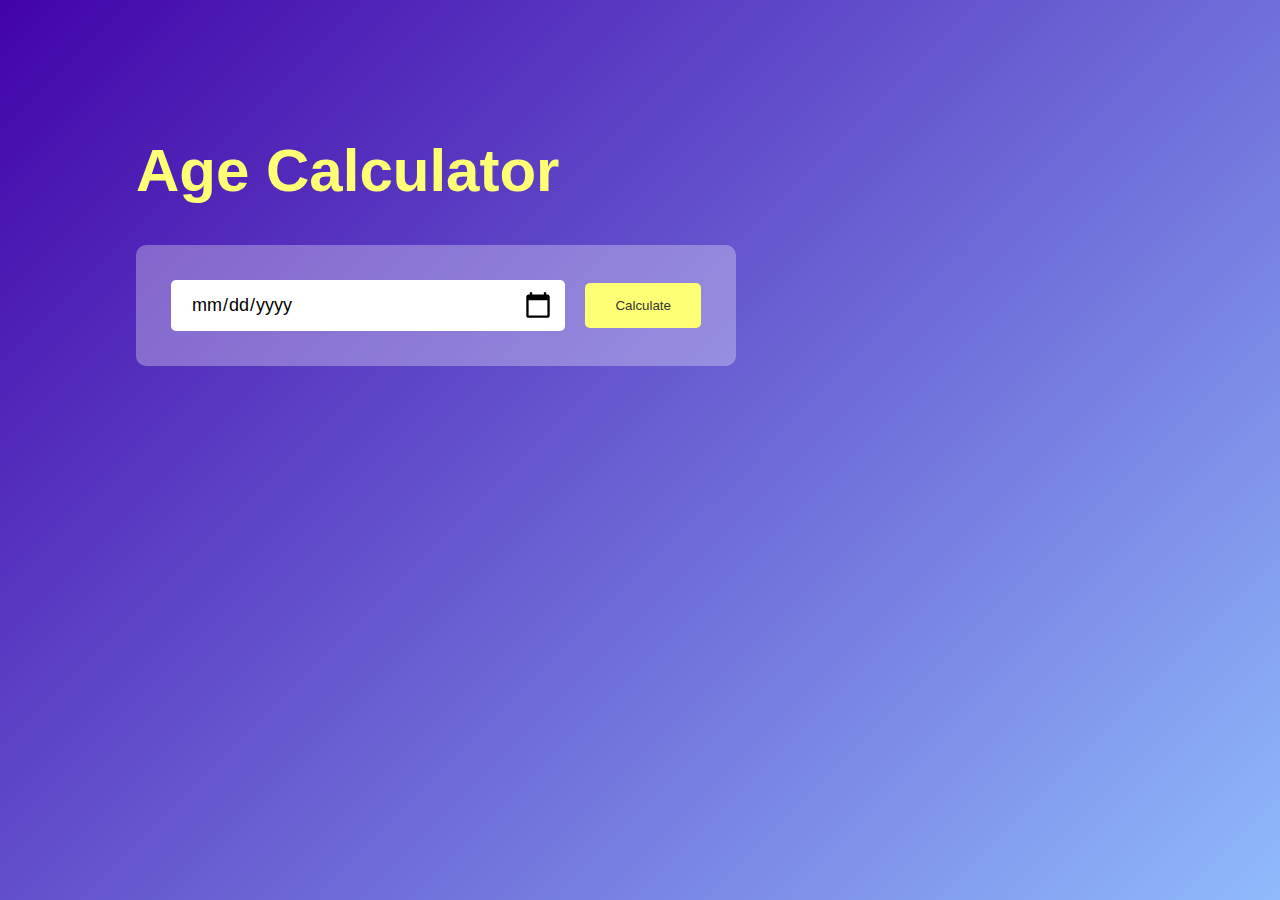
<file: age-calculator app/index.html>
<!DOCTYPE html>
<html lang="en">
  <head>
    <meta charset="UTF-8" />
    <meta name="viewport" content="width=device-width, initial-scale=1.0" />
    <link rel="stylesheet" href="assets/styles/app.css" />
    <title>Age Calculator App</title>
  </head>
  <body>
    <div class="container">
      <div class="calculator">
        <h1>Age Calculator</h1>
        <div class="input-box">
          <input type="date" id="date" aria-label="Enter your date of birth" />
          <button id="calculateBtn" onclick="calculateAge()">Calculate</button>
        </div>
        <p id="result"></p>
      </div>
    </div>
    <!-- Toast Notification -->
    <div id="toast" class="toast hidden"></div>
    <script src="assets/scripts/main.js"></script>
  </body>
</html>
</file>
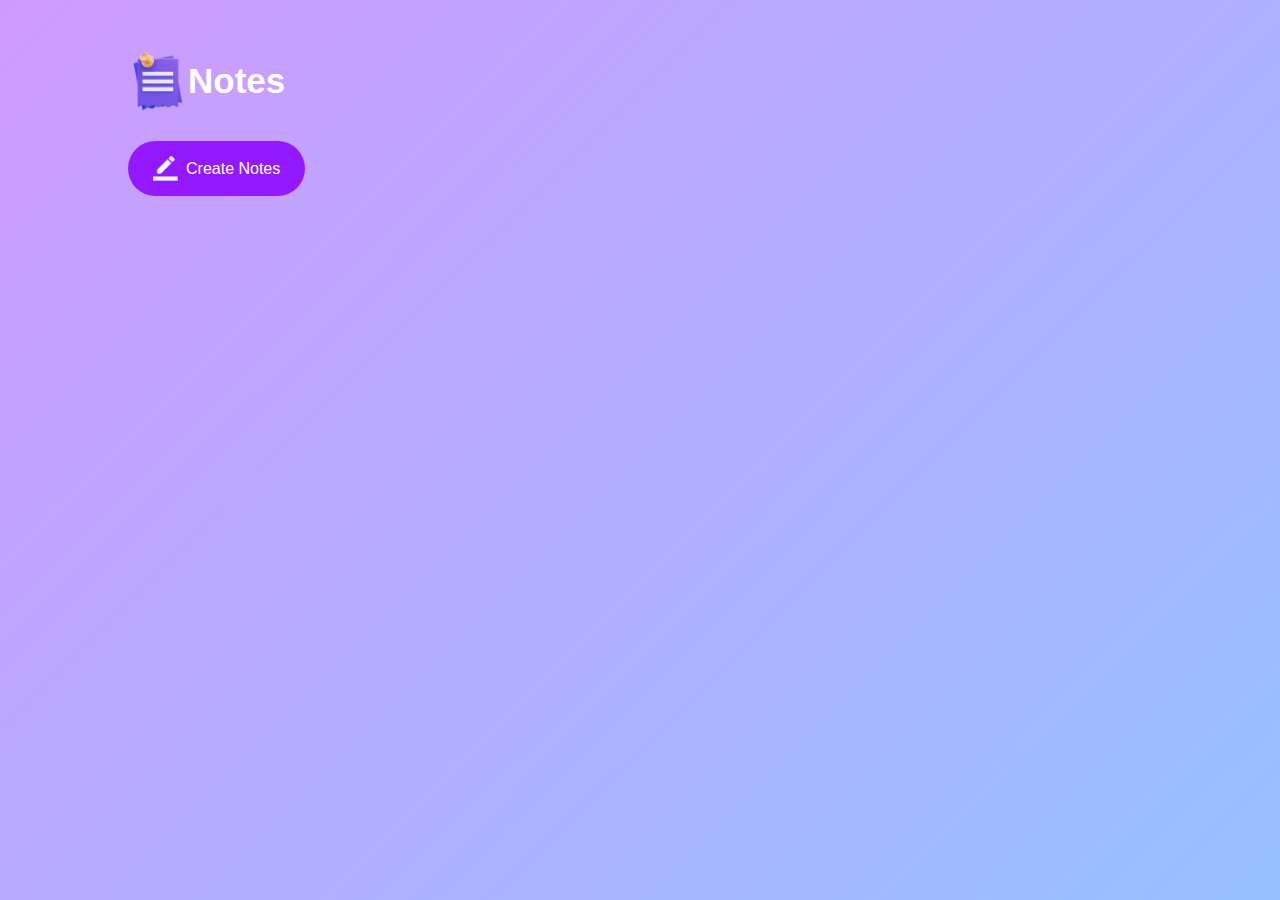
<file: notes app/index.html>
<!DOCTYPE html>
<html lang="en">
  <head>
    <meta charset="UTF-8" />
    <meta name="viewport" content="width=device-width, initial-scale=1.0" />
    <link rel="stylesheet" href="assets/styles/app.css" />
    <title>Notes App</title>
  </head>
  <body>
    <div class="container">
      <h1><img src="assets/images/notes.png" alt="" />Notes</h1>
      <button class="btn">
        <img src="assets/images/edit.png" alt="" />Create Notes
      </button>
      <div class="notes-container">
        <!-- <p contenteditable="true" class="input-box">
          <img src="assets/images/delete.png" alt="" />
        </p> -->
      </div>
    </div>
    <script type="module" src="assets/scripts/main.js"></script>
  </body>
</html>
</file>
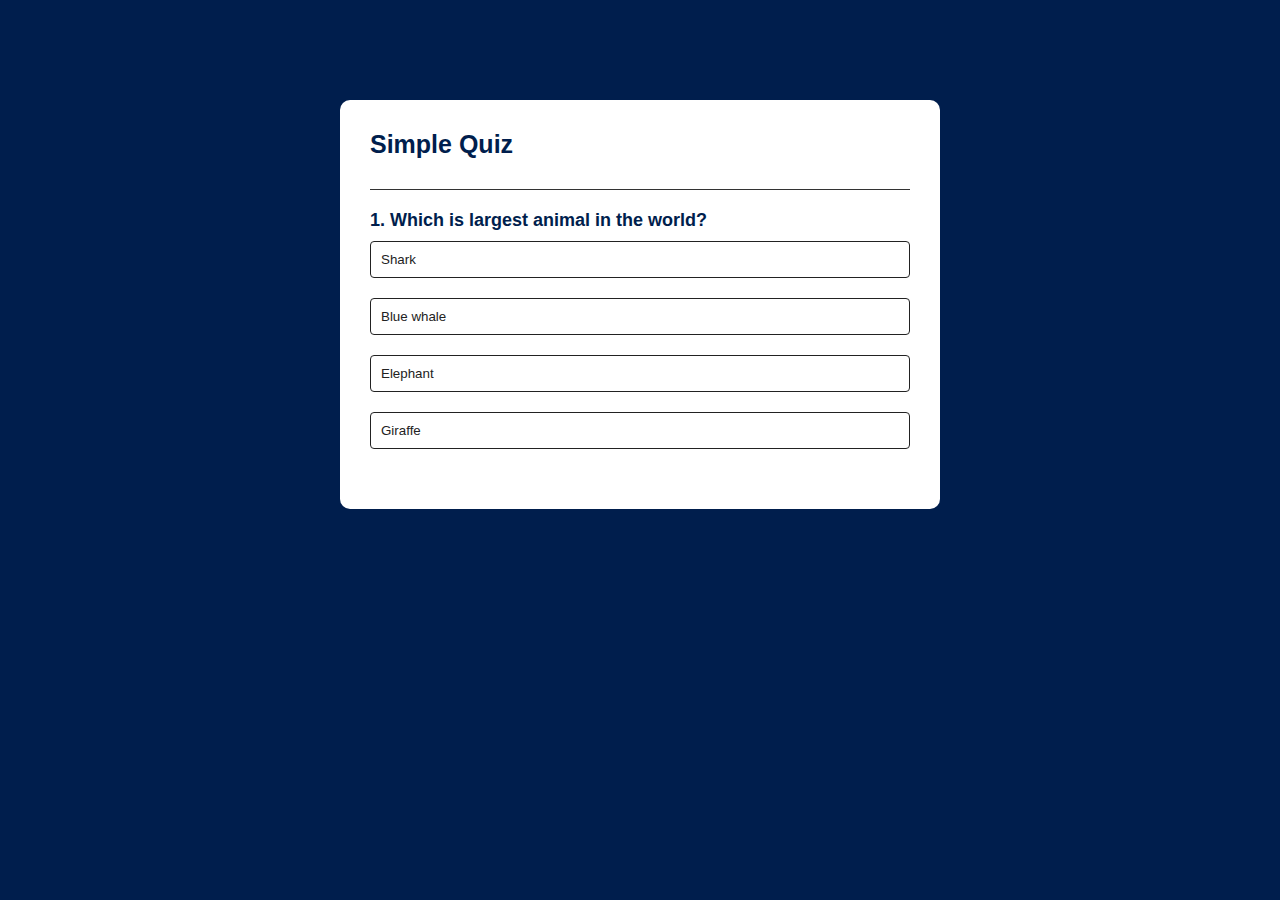
<file: quiz app/index.html>
<!DOCTYPE html>
<html lang="en">
  <head>
    <meta charset="UTF-8" />
    <meta name="viewport" content="width=device-width, initial-scale=1.0" />
    <link rel="stylesheet" href="assets/styles/style.css" />
    <title>Quiz App</title>
  </head>
  <body>
    <div class="app">
      <h1>Simple Quiz</h1>
      <div class="quiz">
        <h2 id="question">Question goes here</h2>
        <div id="answer-buttons">
          <button class="btn">Answer 1</button>
          <button class="btn">Answer 2</button>
          <button class="btn">Answer 3</button>
          <button class="btn">Answer 4</button>
        </div>
        <button id="next-btn">Next</button>
      </div>
    </div>

    <script type="module" src="assets/scripts/main.js"></script>
  </body>
</html>
</file>
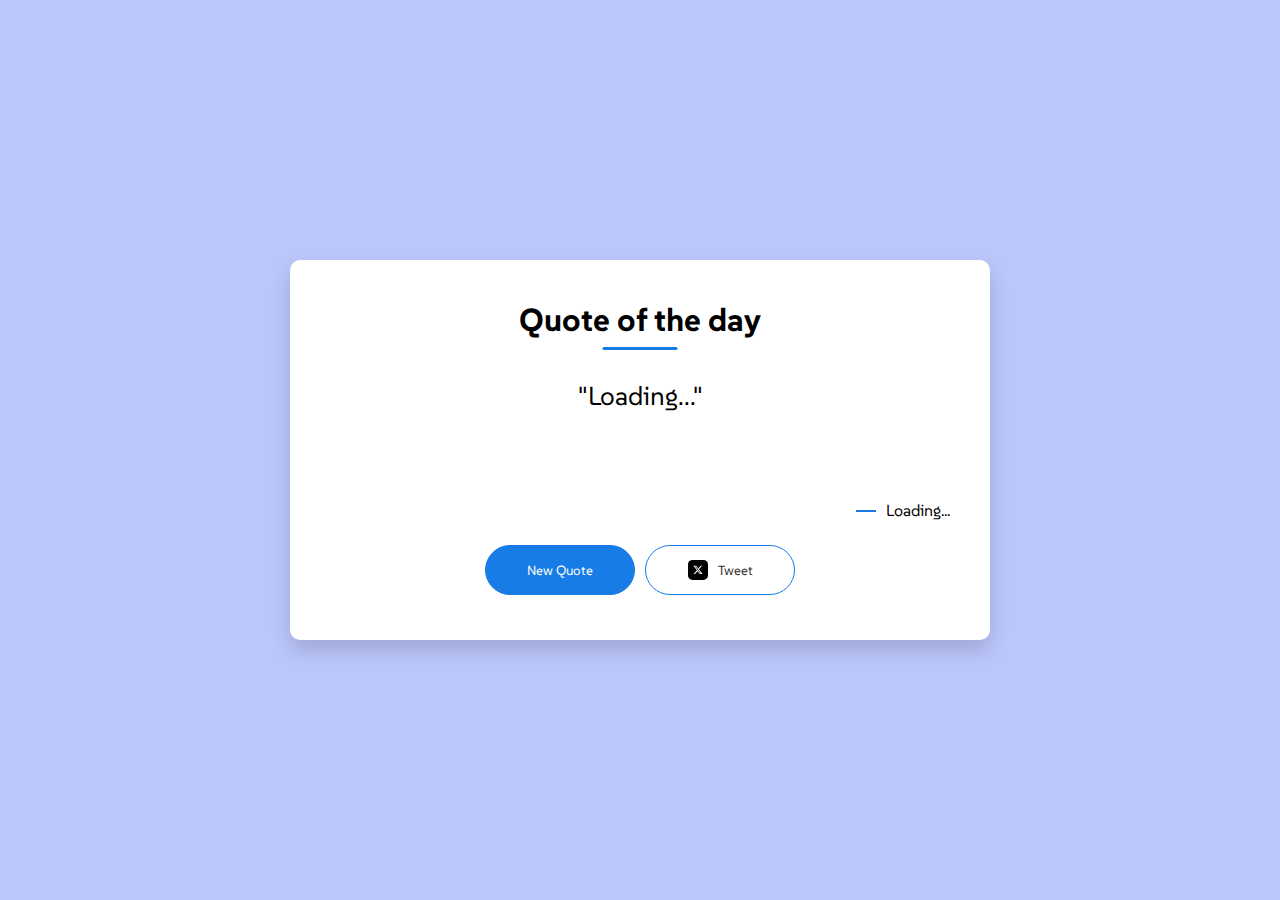
<file: quote-generator app/index.html>
<!DOCTYPE html>
<html lang="en">
  <head>
    <meta charset="UTF-8" />
    <meta name="viewport" content="width=device-width, initial-scale=1.0" />
    <link rel="stylesheet" href="assets/styles/app.css" />
    <title>Document</title>
  </head>
  <body>
    <div class="quote-box">
      <h2>Quote of the day</h2>
      <blockquote id="quote">Loading...</blockquote>
      <span id="author">Loading...</span>
      <div>
        <button id="newQuoteButton">New Quote</button>
        <button onclick="tweet()">
          <svg
            xmlns="http://www.w3.org/2000/svg"
            shape-rendering="geometricPrecision"
            text-rendering="geometricPrecision"
            image-rendering="optimizeQuality"
            fill-rule="evenodd"
            clip-rule="evenodd"
            viewBox="0 0 512 509.64"
          >
            <rect width="512" height="509.64" rx="115.61" ry="115.61" />
            <path
              fill="#fff"
              fill-rule="nonzero"
              d="M323.74 148.35h36.12l-78.91 90.2 92.83 122.73h-72.69l-56.93-74.43-65.15 74.43h-36.14l84.4-96.47-89.05-116.46h74.53l51.46 68.04 59.53-68.04zm-12.68 191.31h20.02l-129.2-170.82H180.4l130.66 170.82z"
            />
          </svg>
          Tweet
        </button>
      </div>
    </div>

    <script src="assets/scripts/main.js"></script>
  </body>
</html>
</file>
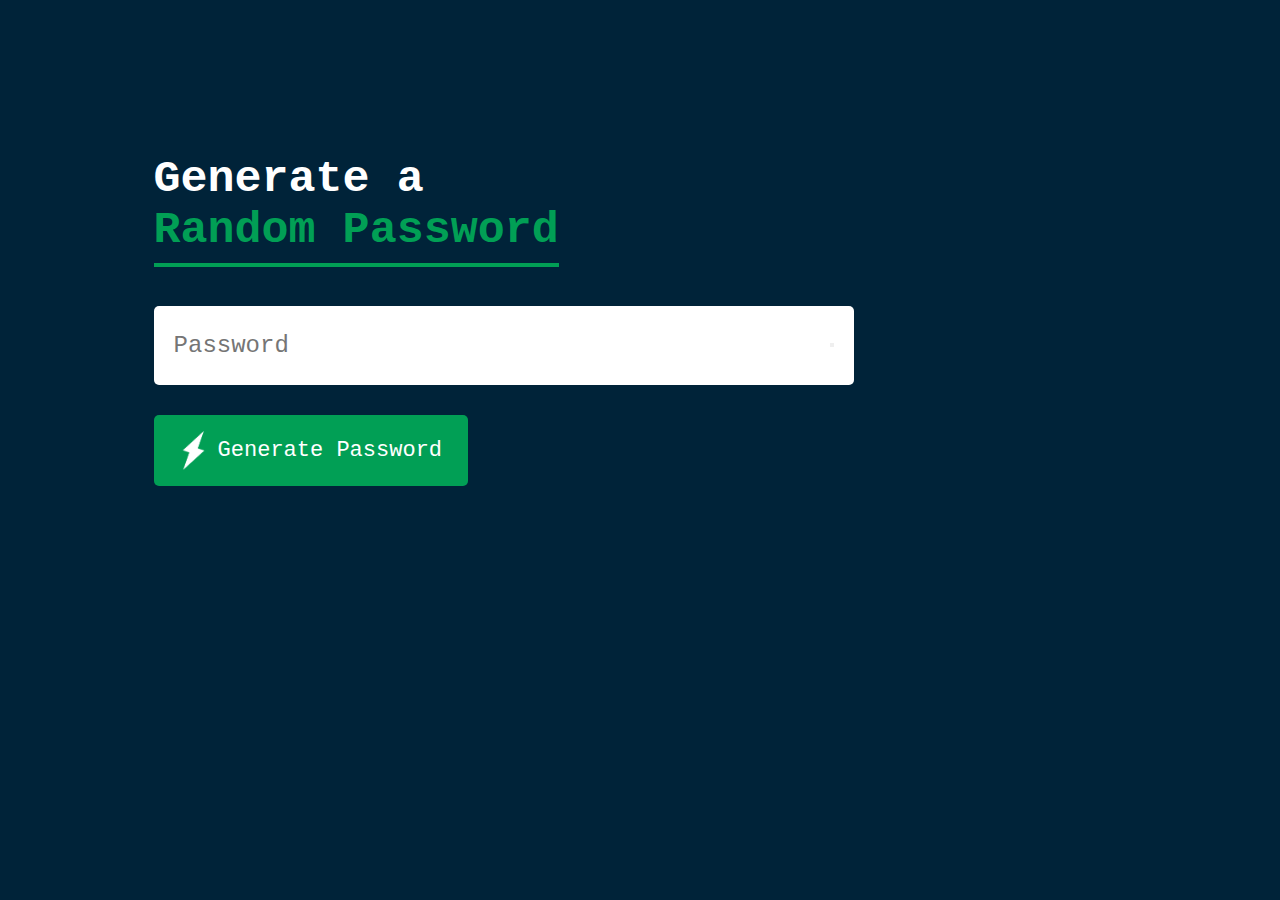
<file: random-password-generator app/index.html>
<!DOCTYPE html>
<html lang="en">
  <head>
    <meta charset="UTF-8" />
    <meta name="viewport" content="width=device-width, initial-scale=1.0" />
    <title>Random Password Generator</title>
    <link rel="stylesheet" href="assets/styles/app.css" />
  </head>
  <body>
    <div class="container">
      <h1>
        Generate a <br />
        <span>Random Password</span>
      </h1>
      <div class="display">
        <input readonly type="text" id="password" placeholder="Password" />
        <button></button>
        <button class="copyButton" id="copyButton">
          <img src="assets/images/copy.png" alt="" />
        </button>
      </div>
      <button class="generateButton" id="button">
        <img src="assets/images/generate.png" alt="" /> Generate Password
      </button>
    </div>
    <!-- Toast Notification -->
    <div id="toast" class="toast hidden">Password copied to clipboard!</div>
    <script type="module" src="assets/scripts/main.js"></script>
  </body>
</html>
</file>
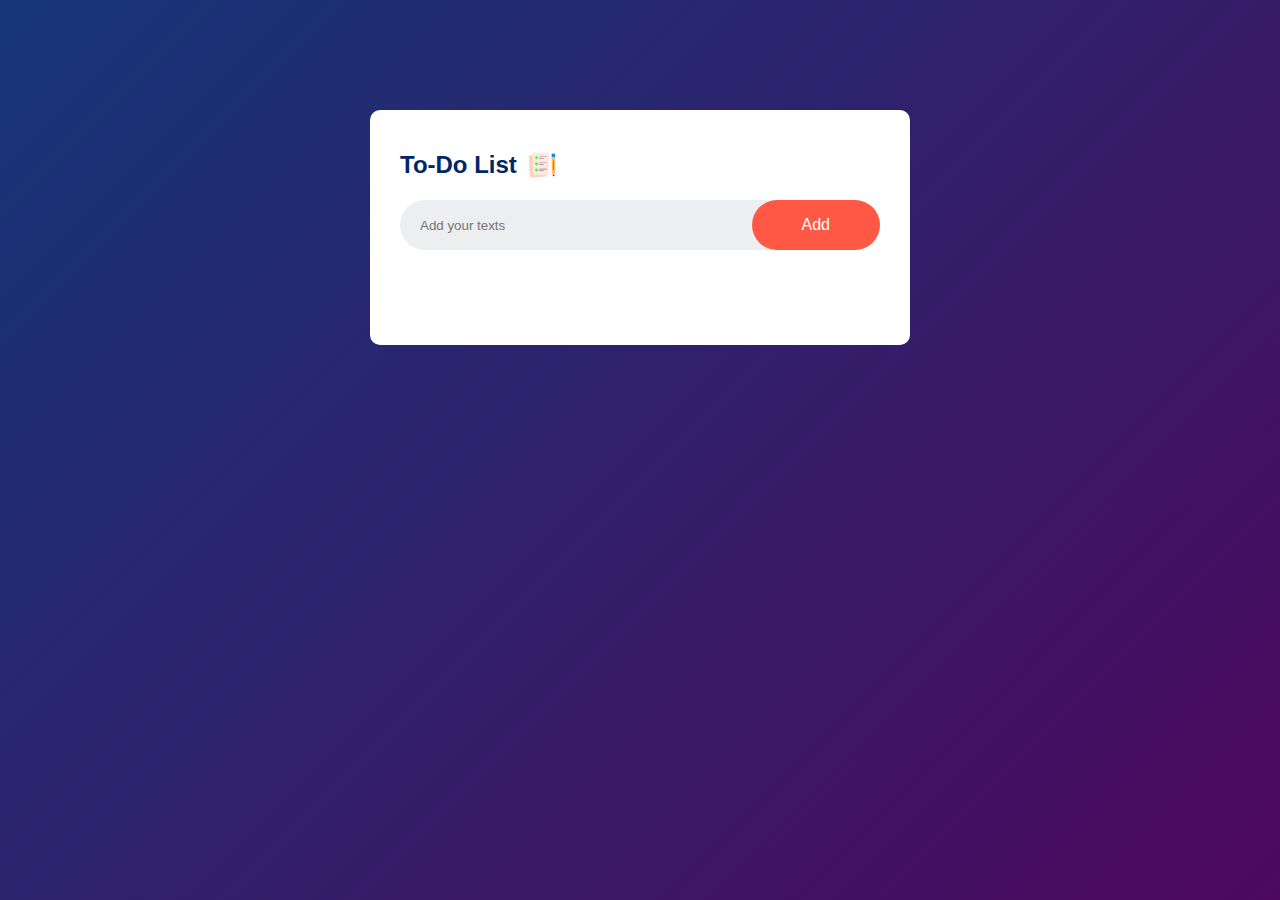
<file: to-do-list app/index.html>
<!DOCTYPE html>
<html lang="en">
  <head>
    <meta charset="UTF-8" />
    <meta name="viewport" content="width=device-width, initial-scale=1.0" />
    <title>To-Do List App</title>
    <link rel="stylesheet" href="assets/styles/app.css" />
  </head>
  <body>
    <div class="container">
      <div class="todo-app">
        <h2>To-Do List <img src="assets/images/icon.png" /></h2>
        <div class="row">
          <input type="text" id="input-box" placeholder="Add your texts" />
          <button onclick="addTask()">Add</button>
        </div>
        <ul id="list-container">
          <!-- <li class="checked">Tast 1</li>
          <li>Tast 2</li>
          <li>Tast 3</li> -->
        </ul>
      </div>
    </div>

    <script src="assets/scripts/main.js"></script>
  </body>
</html>
</file>
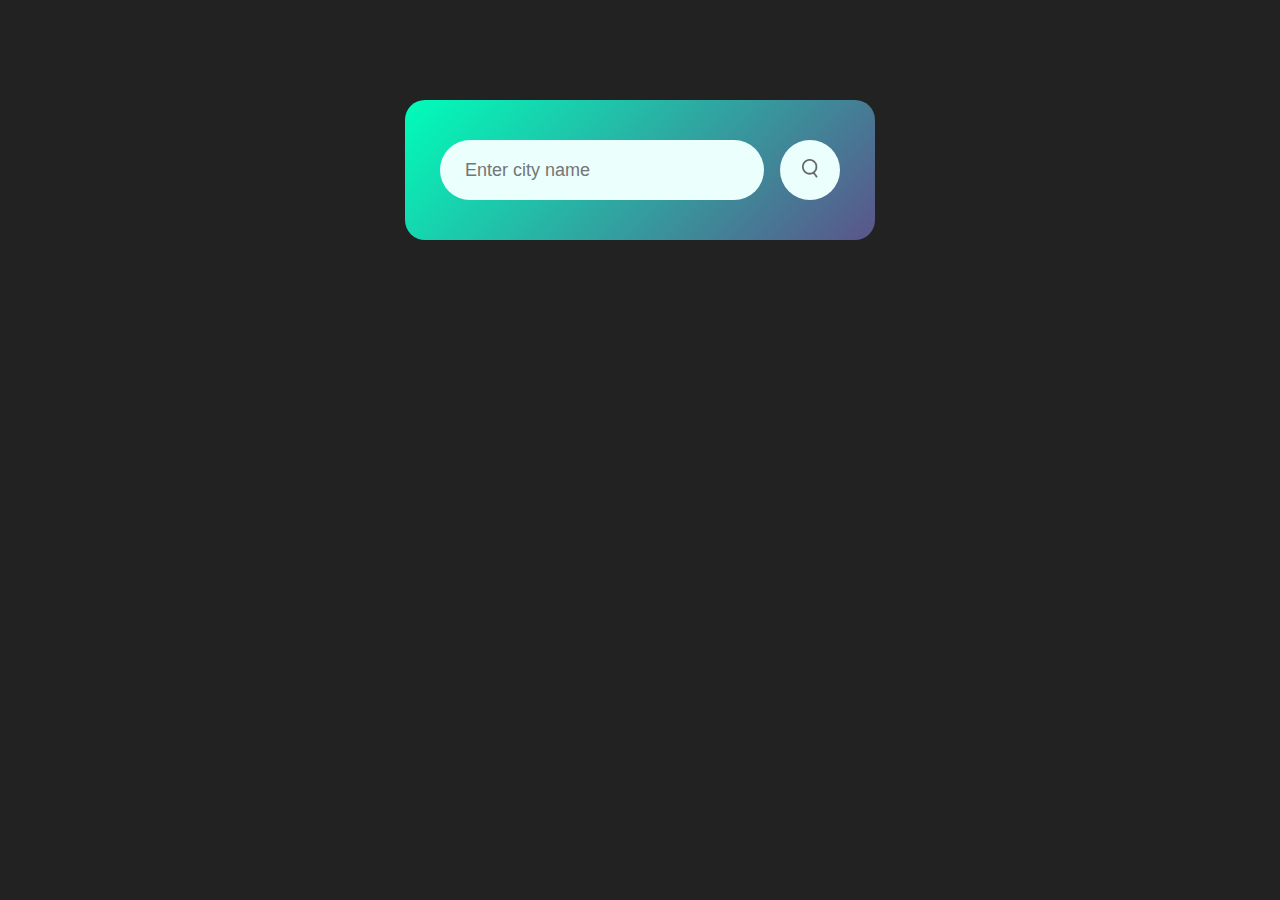
<file: wheather app/index.html>
<!DOCTYPE html>
<html lang="en">
  <head>
    <meta charset="UTF-8" />
    <meta name="viewport" content="width=device-width, initial-scale=1.0" />
    <title>Weather App</title>
    <link rel="stylesheet" href="style.css" />
  </head>
  <body>
    <div class="card">
      <div class="search">
        <input type="text" placeholder="Enter city name" spellcheck="false" />
        <button><img src="images/search.png" /></button>
      </div>
      <div class="error">
        <p>Invalid city name</p>
      </div>
      <div class="weather">
        <img src="images/rain.png" alt="" class="weather-icon" />
        <h1 class="temp">22°C</h1>
        <h2 class="city">New York</h2>
        <div class="details">
          <div class="col">
            <img src="images/humidity.png" alt="" />
            <div>
              <p class="humidity">50%</p>
              <p>humidity</p>
            </div>
          </div>
          <div class="col">
            <img src="images/wind.png" alt="" />
            <div>
              <p class="wind">15 km/h</p>
              <p>Wind Speed</p>
            </div>
          </div>
        </div>
      </div>
    </div>

    <script>
      const apiKey = "db846f5e3517764fc578260ae1ce1393";
      const apiUrl =
        "https://api.openweathermap.org/data/2.5/weather?units=metric&q=";

      const searchBox = document.querySelector(".search input");
      const searchBtn = document.querySelector(".search button");
      const weatherIcon = document.querySelector(".weather-icon");

      async function checkWeather(city) {
        if (city == "") {
          document.querySelector(".error").style.display = "block";
          document.querySelector(".weather").style.display = "none";
          return;
        }
        const response = await fetch(apiUrl + city + `&appid=${apiKey}`);
        const data = await response.json();

        if (response.status == 404) {
          document.querySelector(".error").style.display = "block";
          document.querySelector(".weather").style.display = "none";
        } else {
          document.querySelector(".city").innerHTML = data.name;
          document.querySelector(".temp").innerHTML =
            Math.round(data.main.temp) + "°C";
          document.querySelector(".humidity").innerHTML =
            data.main.humidity + "%";
          document.querySelector(".wind").innerHTML = data.wind.speed + "km/h";

          if (data.weather[0].main == "Clouds") {
            weatherIcon.src = "images/clouds.png";
          } else if (data.weather[0].main == "Clear") {
            weatherIcon.src = "images/clear.png";
          } else if (data.weather[0].main == "Rain") {
            weatherIcon.src = "images/rain.png";
          } else if (data.weather[0].main == "Drizzle") {
            weatherIcon.src = "images/drizzle.png";
          } else if (data.weather[0].main == "Mist") {
            weatherIcon.src = "images/mist.png";
          }

          document.querySelector(".weather").style.display = "block";
          document.querySelector(".error").style.display = "none";
        }
      }

      searchBtn.addEventListener("click", () => {
        checkWeather(searchBox.value);
      });

      searchBox.addEventListener("keydown", (event) => {
        if (event.key === "Enter") {
          checkWeather(searchBox.value);
        }
      });
    </script>
  </body>
</html>
</file>
<file: age-calculator app/assets/styles/app.css>
* {
  margin: 0;
  padding: 0;
  font-family: Arial, Helvetica, sans-serif;
  box-sizing: border-box;
}
.container {
  width: 100%;
  min-height: 100vh;
  background: linear-gradient(135deg, #4203a9, #90bafc);
  color: #fff;
  padding: 10px;
}
.calculator {
  width: 100%;
  max-width: 600px;
  margin-left: 10%;
  margin-top: 10%;
}

.calculator h1 {
  font-size: 60px;
  color: #ffff76;
}

.input-box {
  margin: 40px 0;
  padding: 35px;
  border-radius: 10px;
  background: rgba(255, 255, 255, 0.3);
  display: flex;
  align-items: center;
}
.input-box input {
  flex: 1;
  margin-right: 20px;
  padding: 14px 20px;
  border: 0;
  outline: 0;
  font-size: 18px;
  border-radius: 5px;
  position: relative;
}
.input-box button {
  background: #ffff76;
  border: 0;
  outline: 0;
  padding: 15px 30px;
  border-radius: 5px;
  font-weight: 500;
  color: #333;
  cursor: pointer;
}

.input-box input::-webkit-calendar-picker-indicator {
  top: 0;
  left: 0;
  right: 0;
  bottom: 0;
  width: auto;
  height: auto;
  position: absolute;
  background-position: calc(100% - 10px);
  background-size: 30px;
  cursor: pointer;
}

#result {
  font-size: 20px;
}
#result span {
  color: #ffff76;
  font-weight: 500;
}

.toast {
  visibility: hidden;
  min-width: 250px;
  background-color: #4b4a4a;
  color: #fff;
  text-align: center;
  border-radius: 8px;
  padding: 16px;
  position: fixed;
  z-index: 1;
  top: 0;
  left: 50%;
  transform: translateX(-50%);
  font-size: 17px;
  opacity: 0;
  transition: opacity 0.5s, visibility 0.5s, top 0.5s;
}

.toast.show {
  visibility: visible;
  opacity: 1;
  top: 50px;
}
</file>
<file: notes app/assets/styles/app.css>
* {
  margin: 0;
  padding: 0;
  font-family: "Segoe UI", Tahoma, Geneva, Verdana, sans-serif;
  box-sizing: border-box;
}

.container {
  width: 100%;
  min-height: 100vh;
  background: linear-gradient(135deg, #cf9aff, #95c0ff);
  color: #fff;
  padding-top: 4%;
  padding-left: 10%;
}

.container h1 {
  display: flex;
  align-items: center;
  font-size: 35px;
  font-weight: 600;
}

.container h1 img {
  width: 60px;
}

.container button img {
  width: 25px;
  margin-right: 8px;
}

.container button {
  display: flex;
  align-items: center;
  /* background: linear-gradient(#9418fd, #571094); */
  background: #9418fd;
  color: #fff;
  font-size: 16px;
  outline: 0;
  border: 0;
  border-radius: 40px;
  padding: 15px 25px;
  margin: 30px 0 20px;
  cursor: pointer;
}
.input-box {
  position: relative;
  width: 100%;
  max-width: 500px;
  min-height: 150px;
  background: #fff;
  color: #333;
  padding: 20px;
  margin: 20px 0;
  outline: none;
  border-radius: 5px;
}

.input-box img {
  width: 25px;
  position: absolute;
  bottom: 15px;
  right: 15px;
  cursor: pointer;
}
</file>
<file: quiz app/assets/styles/style.css>
* {
  margin: 0;
  padding: 0;
  font-family: "Poppins", sans-serif;
  box-sizing: border-box;
}
body {
  background: #001e4d;
}

.app {
  background: #fff;
  width: 90%;
  max-width: 600px;
  margin: 100px auto 0;
  border-radius: 10px;
  padding: 30px;
}
.app h1 {
  font-size: 25px;
  color: #001e4d;
  font-weight: 600;
  border-bottom: 1px solid #333;
  padding-bottom: 30px;
}
.quiz {
  padding: 20px 0;
}
.quiz h2 {
  font-size: 18px;
  color: #001e4d;
  font-weight: 600;
}

.btn {
  background: #fff;
  color: #222;
  font-weight: 500;
  width: 100%;
  border: 1px solid #222;
  padding: 10px;
  margin: 10px 0;
  text-align: left;
  border-radius: 4px;
  cursor: pointer;
}
.btn:hover:not([disabled]) {
  background: #222;
  color: #fff;
}
.btn:disabled {
  cursor: no-drop;
}
#next-btn {
  background: #001e4d;
  color: #fff;
  font-weight: 500;
  width: 150px;
  border: 0;
  padding: 10px;
  margin: 20px auto 0;
  border-radius: 4px;
  cursor: pointer;
  display: none;
}

.correct {
  background: #9aeabc;
}
.incorrect {
  background: #ff9393;
}
</file>
<file: quote-generator app/assets/styles/app.css>
@import url("https://fonts.googleapis.com/css2?family=SUSE:wght@100..800&display=swap");
* {
  margin: 0;
  padding: 0;
  box-sizing: border-box;
  font-family: "SUSE", sans-serif;
  font-optical-sizing: auto;
}

body {
  background: #bbc6fa;
}

.quote-box {
  background: #fff;
  width: 700px;
  position: absolute;
  top: 50%;
  left: 50%;
  transform: translate(-50%, -50%);
  padding: 40px;
  border-radius: 10px;
  text-align: center;
  box-shadow: 0 10px 20px 0px rgb(0, 0, 0, 0.15);
}

.quote-box h2 {
  font-size: 32px;
  margin-bottom: 40px;
  position: relative;
}

.quote-box h2::after {
  content: "";
  width: 75px;
  height: 3px;
  border-radius: 3px;
  background: rgb(23, 124, 229);
  position: absolute;
  bottom: -10px;
  left: 50%;
  transform: translateX(-50%);
}

.quote-box blockquote {
  font-size: 26px;
  min-height: 110px;
}

.quote-box blockquote::before,
.quote-box blockquote::after {
  content: '"';
}

.quote-box span {
  display: block;
  margin-top: 10px;
  float: right;
  position: relative;
}

.quote-box span::before {
  content: "";
  width: 20px;
  height: 2px;
  background: rgb(23, 124, 229);
  position: absolute;
  top: 50%;
  left: -30px;
}

.quote-box div {
  width: 100%;
  margin-top: 50px;
  display: flex;
  justify-content: center;
}
.quote-box button {
  background: rgb(23, 124, 229);
  color: #fff;
  border-radius: 25px;
  border: 1px solid rgb(23, 124, 229);
  width: 150px;
  height: 50px;
  display: flex;
  align-items: center;
  justify-content: center;
  margin: 5px;
  cursor: pointer;
}

.quote-box button svg {
  width: 20px;
  margin-right: 10px;
}

.quote-box button:nth-child(2) {
  background: transparent;
  color: #333;
}
</file>
<file: random-password-generator app/assets/styles/app.css>
* {
  margin: 0;
  padding: 0;
  font-family: "Courier New", Courier, monospace;
  box-sizing: border-box;
}

body {
  background: #002339;
  color: #fff;
}
.container {
  margin: 12%;
  width: 90%;
  max-width: 700px;
}

.display {
  width: 100%;
  margin-top: 50px;
  margin-bottom: 30px;
  background: #fff;
  display: flex;
  align-items: center;
  justify-content: space-between;
  gap: 5px;
  padding: 26px 20px;
  border-radius: 5px;
}

.container h1 {
  font-weight: 500;
  font-size: 45px;
  font-weight: bold;
}
.container h1 span {
  color: #019f55;
  border-bottom: 4px solid #019f55;
  padding-bottom: 7px;
}

.display img {
  width: 100%;
  height: 100%;
  object-fit: contain;
}
.container .copyButton {
  border: 0;
  outline: 0;
  background: none;
  cursor: pointer;
  width: 30px;
  height: 25px;
  display: none;
}
.display input {
  border: 0;
  outline: 0;
  font-size: 24px;
  color: gray;
  width: 100%;
}
.container button img {
  width: 28px;
  margin-right: 10px;
}
.container .generateButton {
  border: 0;
  outline: 0;
  background: #019f55;
  color: #fff;
  font-size: 22px;
  font-weight: 300;
  display: flex;
  align-items: center;
  justify-content: center;
  padding: 16px 26px;
  border-radius: 5px;
  cursor: pointer;
}

.toast {
  visibility: hidden;
  min-width: 250px;
  background-color: #4b4a4a;
  color: #fff;
  text-align: center;
  border-radius: 8px;
  padding: 16px;
  position: fixed;
  z-index: 1;
  top: 0;
  left: 50%;
  transform: translateX(-50%);
  font-size: 17px;
  opacity: 0;
  transition: opacity 0.5s, visibility 0.5s, top 0.5s;
}

.toast.show {
  visibility: visible;
  opacity: 1;
  top: 50px;
}
</file>
<file: to-do-list app/assets/styles/app.css>
* {
  margin: 0;
  padding: 0;
  font-family: "Poppins", sans-serif;
  box-sizing: border-box;
}

.container {
  width: 100%;
  min-height: 100vh;
  background: linear-gradient(135deg, #153677, #4e085f);
  padding: 10px;
}
.todo-app {
  width: 100%;
  max-width: 540px;
  background: #fff;
  margin: 100px auto 20px;
  padding: 40px 30px 70px;
  border-radius: 10px;
}
.todo-app h2 {
  color: #002765;
  display: flex;
  align-items: center;
  margin-bottom: 20px;
}
.todo-app h2 img {
  width: 30px;
  margin-left: 10px;
}
.row {
  display: flex;
  align-items: center;
  justify-content: space-between;
  background: #edeef0;
  border-radius: 30px;
  padding-left: 20px;
  margin-bottom: 25px;
}
input {
  flex: 1;
  border: none;
  outline: none;
  background-color: transparent;
}
button {
  border: none;
  outline: none;
  padding: 16px 50px;
  background: #ff5945;
  color: #fff;
  font-size: 16px;
  cursor: pointer;
  border-radius: 40px;
}

ul li {
  list-style: none;
  font-size: 17px;
  padding: 12px 8px 12px 50px;
  user-select: none;
  cursor: pointer;
  position: relative;
}
ul li::before {
  content: "";
  position: absolute;
  height: 28px;
  width: 28px;
  border-radius: 50%;
  background-image: url("../images/unchecked.png");
  background-size: cover;
  background-position: center;
  top: 8px;
  left: 8px;
}

ul li.checked {
  color: #555;
  text-decoration: line-through;
}

ul li.checked::before {
  background-image: url("../images/checked.png");
}

ul li span {
  position: absolute;
  right: 0;
  top: 5px;
  width: 40px;
  height: 40px;
  font-size: 22px;
  color: #555;
  line-height: 40px;
  text-align: center;
  border-radius: 50%;
}

ul li span:hover {
  background: #edeef0;
}
</file>
<file: wheather app/style.css>
* {
  margin: 0;
  padding: 0;
  font-family: Arial, Helvetica, sans-serif;
  box-sizing: border-box;
}

body {
  background: #222;
}

.card {
  width: 90%;
  max-width: 470px;
  background: linear-gradient(135deg, #00feba, #5b548a);
  color: #fff;
  margin: 100px auto 0;
  border-radius: 20px;
  padding: 40px 35px;
  text-align: center;
}

.search {
  width: 100%;
  display: flex;
  align-items: center;
  justify-content: space-between;
}
.search input {
  border: 0;
  outline: 0;
  background: #ebfffc;
  color: #555;
  padding: 10px 25px;
  height: 60px;
  border-radius: 30px;
  flex: 1;
  margin-right: 16px;
  font-size: 18px;
}

.search button {
  border: 0;
  outline: 0;
  background: #ebfffc;
  border-radius: 50%;
  width: 60px;
  height: 60px;
  cursor: pointer;
}

.search img {
  width: 16px;
}

.weather-icon {
  width: 170px;
  margin-top: 30px;
}

.weather h1 {
  font-size: 80px;
  font-weight: 500;
}
.weather h2 {
  font-size: 45px;
  font-weight: 400;
  margin-top: -10px;
}

.details {
  display: flex;
  align-items: center;
  justify-content: space-between;
  padding: 0 20px;
  margin-top: 50px;
}
.col {
  display: flex;
  align-items: center;
  text-align: left;
}

.col img {
  width: 40px;
  margin-right: 10px;
}

.humidity,
.wind {
  font-size: 28px;
  margin-top: -6px;
}

.weather {
  display: none;
}

.error {
  text-align: left;
  margin-left: 10px;
  font-size: 14px;
  margin-top: 10px;
  color: red;
  font-weight: 600;
  display: none;
}
</file>
